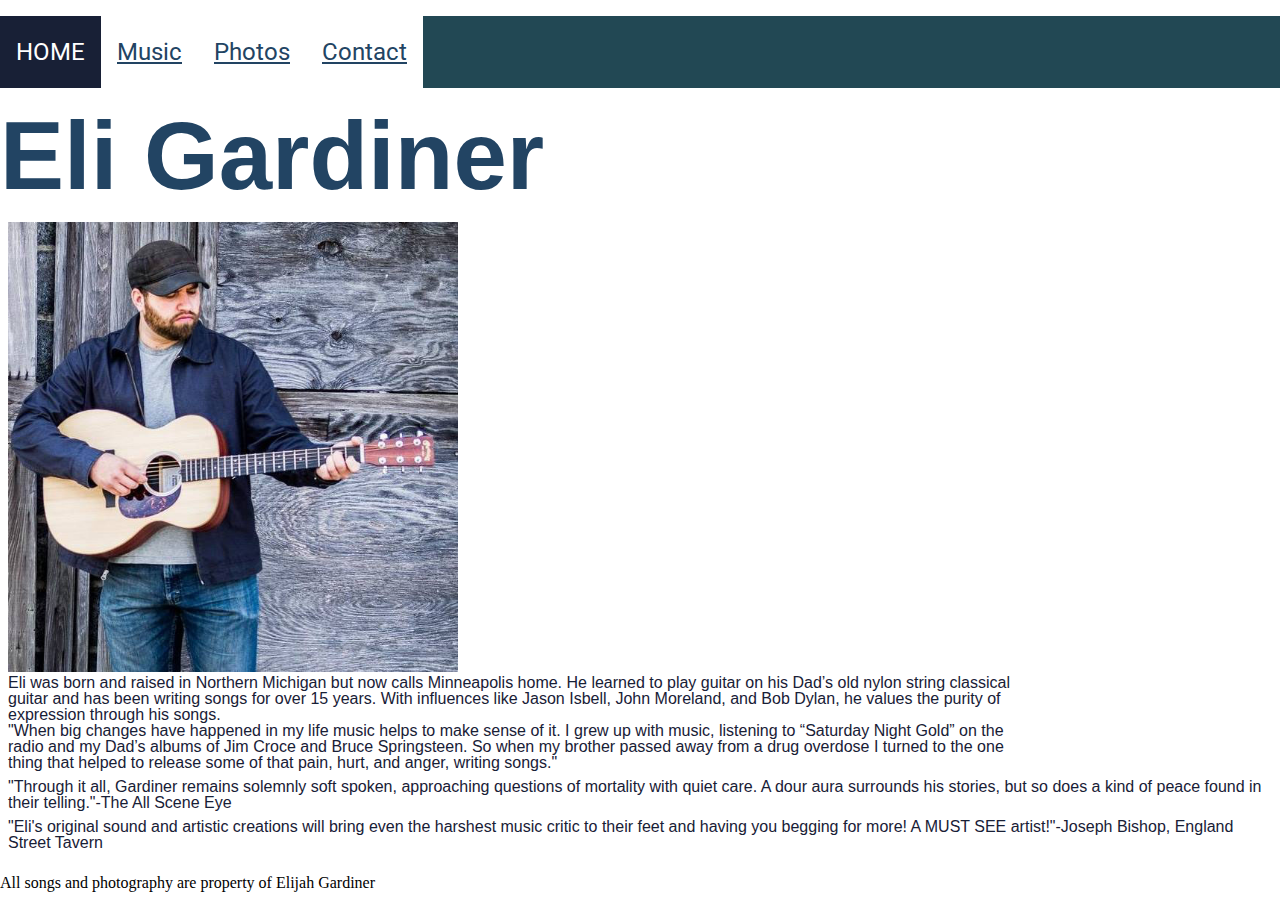
<file: index.html>
<!DOCTYPE html>
<html lang="en">
<head>
  <meta charset="UTF-8">
  <link rel="shortcut icon" href="images/guitar_icon.png" />
  <link rel="stylesheet" type="text/css" href="css/html5reset.css">
  <link rel="stylesheet" type="text/css" href="css/style.css">
  <title >Eli Gardiner</title>

</head>
<body>
  <link href="https://fonts.googleapis.com/css?family=Lato|Open+Sans|Roboto" rel="stylesheet">
<header>
<a class="skip" href="#main">Skip to main content</a>
    <nav>
        <ul>
            <li><a href = "index.html" class="current">Home</a></li>
            <li><a href = "music.html">Music</a></li>
            <li><a href = "photos.html">Photos</a></li>
            <li><a href = "contact.html">Contact</a></li>
        </ul>
    </nav>
</header>
<main>
  <p id="main" tabindex="-1">
    <h1>Eli Gardiner</h1>
    <div class="mainbox">
      <div class="profilepic">
        <img src="images/profile_eli.jpg" alt = "Eli Gardiner holding his guitar">
      </div>
<!-- Using Google fonts -->
<!--needto specify selector here?? for css -->
      <div class="about">
        <p>Eli was born and raised in Northern Michigan but now calls Minneapolis home. He learned to play guitar on his Dad’s old nylon string classical guitar and has been writing songs for over 15 years. With influences like Jason Isbell, John Moreland, and Bob Dylan, he values the purity of expression through his songs.</p>
        <p> "When big changes have happened in my life music helps to make sense of it. I grew up with music, listening to “Saturday Night Gold” on the radio and my Dad’s albums of Jim Croce and Bruce Springsteen. So when my brother passed away from a drug overdose I turned to the one thing that helped to release some of that pain, hurt, and anger, writing songs."</p>
      </div>
    </div>

    <div class="secondbox">
      <div class="quote1">
        <p>"Through it all, Gardiner remains  solemnly soft spoken, approaching questions of mortality with quiet  care. A dour aura surrounds his stories, but so does a kind of peace  found in their telling."-The All Scene Eye
      </div>
      <div class="quote2">
        <p>"Eli's original sound and artistic creations will bring even the harshest music critic to their feet and having you begging for more! A MUST SEE artist!"-Joseph Bishop, England Street Tavern</p>
      </div>

    <!-- Add font awesome icons -->
      <div class="fontawesome">
        <link rel="stylesheet" href="https://use.fontawesome.com/releases/v5.7.2/css/all.css" integrity="sha384-fnmOCqbTlWIlj8LyTjo7mOUStjsKC4pOpQbqyi7RrhN7udi9RwhKkMHpvLbHG9Sr" crossorigin="anonymous">

        <i class="fab fa-facebook-square" aria-hidden="link to facebook"></i>
        <i class="fab fa-spotify" aria-hidden="link to Spotify"></i>
        <i class="fab fa-bandcamp" aria-hidden="link to bandcamp"></i>
        <i class="fab fa-youtube-square" aria-hidden="link to youtube"></i>
      </div>
  </div>


</main>

<footer><br> All songs and photography are property of Elijah Gardiner <br> </footer>

</body>
</file>
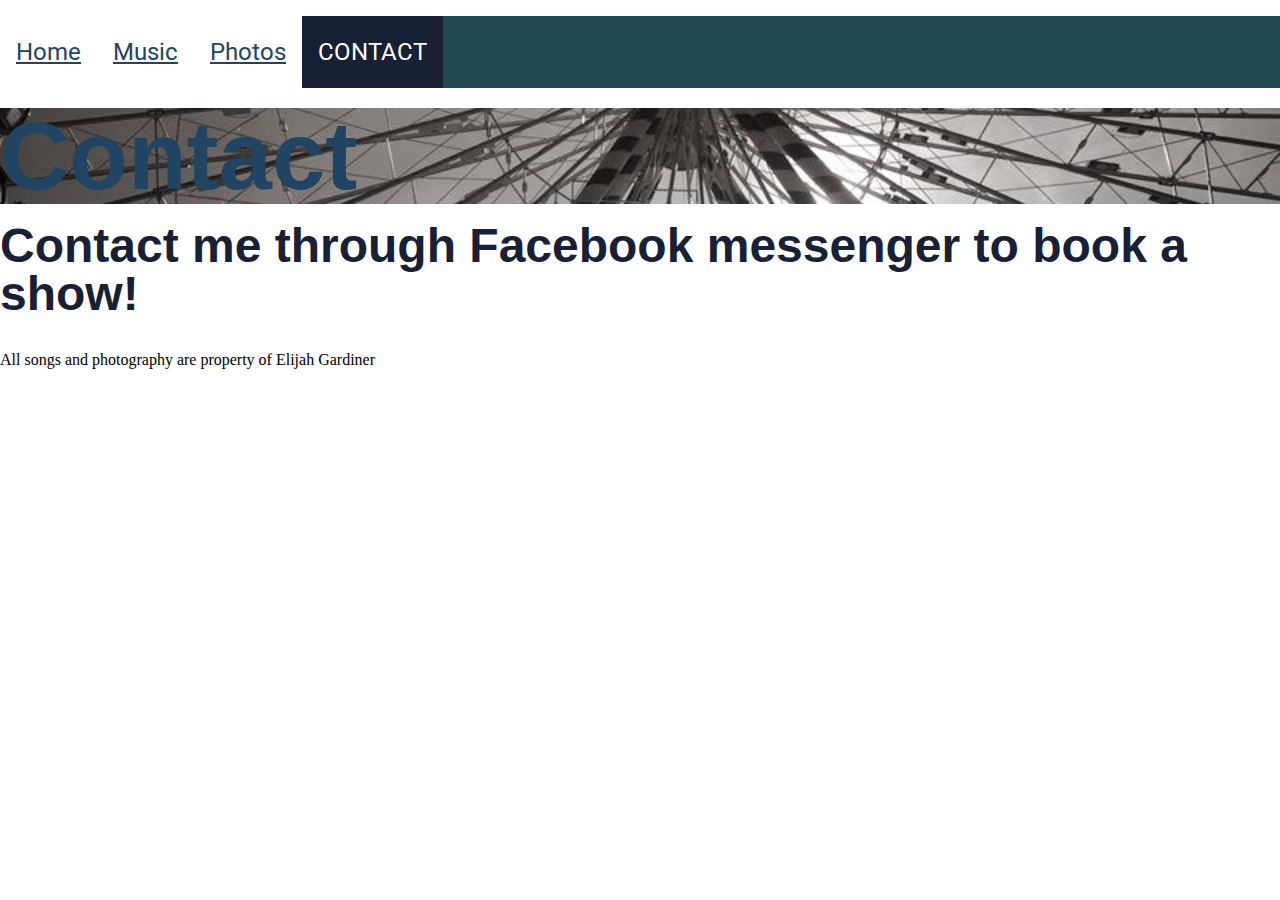
<file: contact.html>
<!DOCTYPE html>
<html lang="en">
<head>
  <meta charset="UTF-8">
  <link rel="shortcut icon" href="images/guitar_icon.png" />
  <link rel="stylesheet" type="text/css" href="css/html5reset.css">
  <link rel="stylesheet" type="text/css" href="css/style.css">
  <title >Eli Gardiner</title>

</head>
<body>
    <link href="https://fonts.googleapis.com/css?family=Lato|Open+Sans|Roboto" rel="stylesheet">
<header>
<a class="skip" href="#main">Skip to main content</a>
    <nav>
        <ul>
            <li><a href = "index.html">Home</a></li>
            <li><a href = "music.html">Music</a></li>
            <li><a href = "photos.html">Photos</a></li>
            <li><a href = "contact.html" class="current">Contact</a></li>
        </ul>
    </nav>
</header>
<main>
<div class="backimg">
  <p id="main" tabindex="-1">
    <h1>Contact</h1>


    <!-- <figure> <img src="images/ferriswhell.jpg" alt = "Black and white photo of ferris wheel"> </figure> -->
  </div>
  <div class="contactme">
    <h2>Contact me through Facebook messenger to book a show!</h2>
  </div>
</main>

<footer><br> All songs and photography are property of Elijah Gardiner <br> </footer>

</body>
</file>
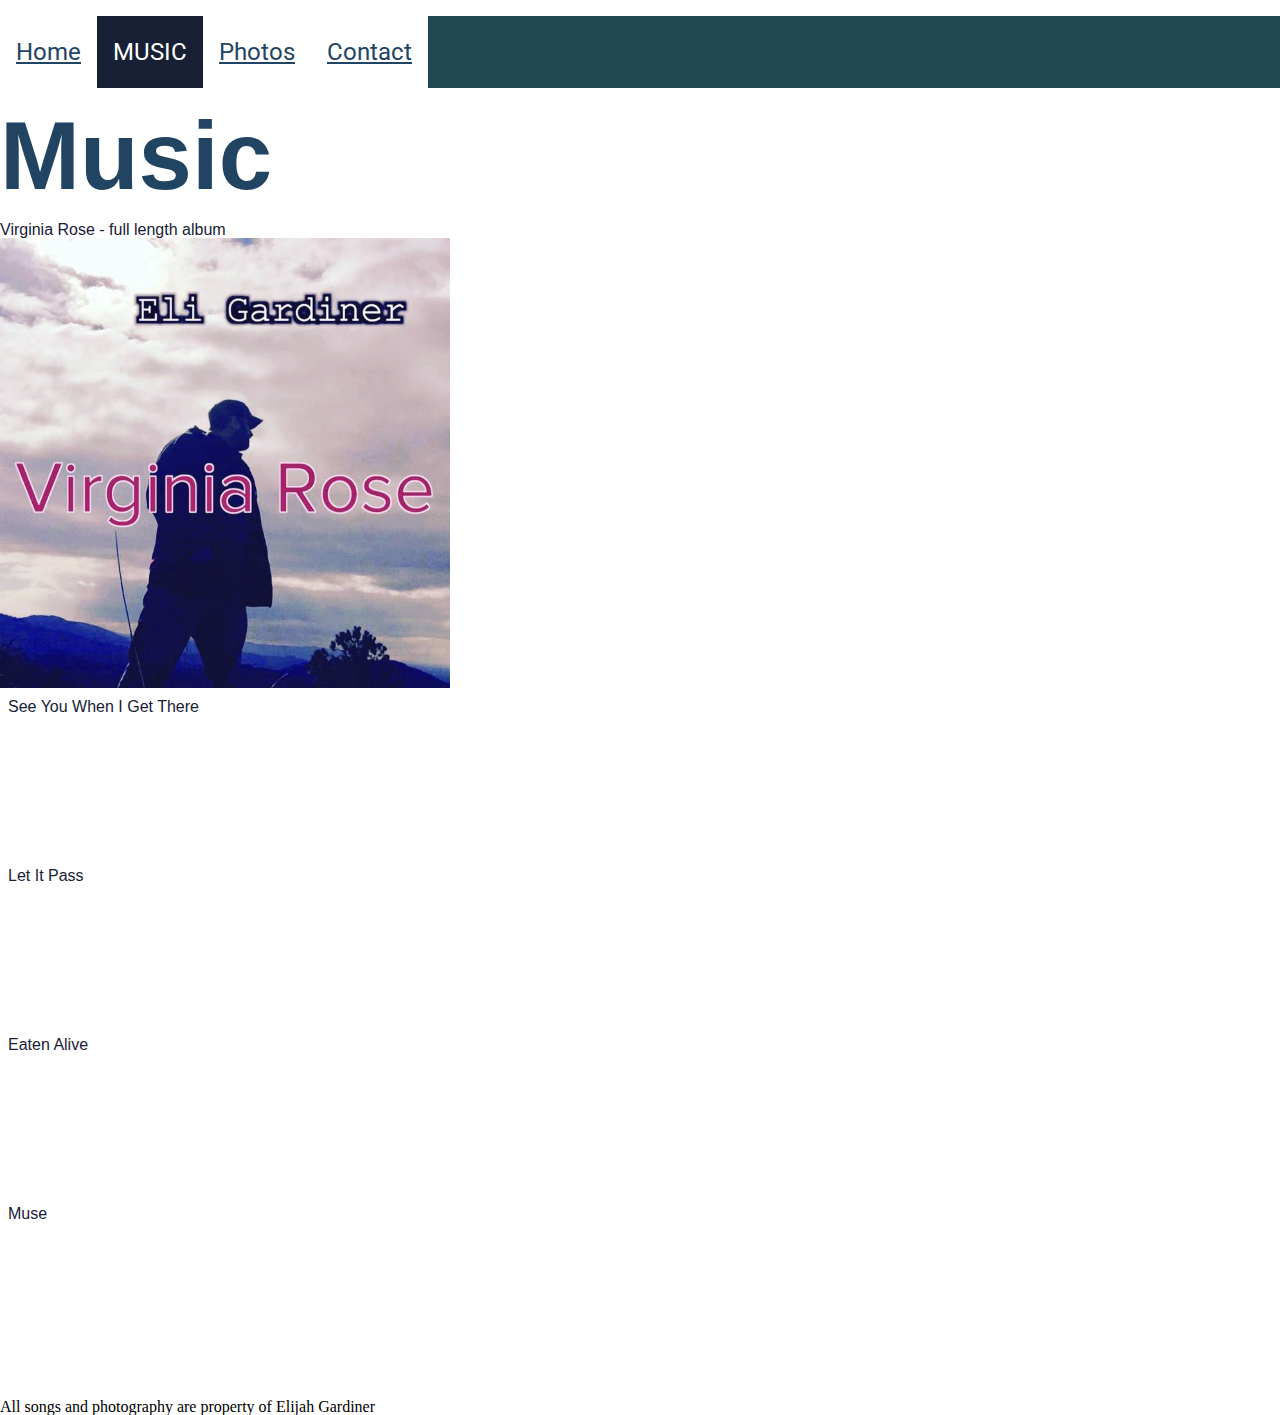
<file: music.html>
<!DOCTYPE html>
<html lang="en">
<head>
  <meta charset="UTF-8">
  <link rel="shortcut icon" href="images/guitar_icon.png" />
  <link rel="stylesheet" type="text/css" href="css/html5reset.css">
  <link rel="stylesheet" type="text/css" href="css/style.css">
  <title >Eli Gardiner</title>

</head>
<body>
    <link href="https://fonts.googleapis.com/css?family=Lato|Open+Sans|Roboto" rel="stylesheet">
<header>
<a class="skip" href="#main">Skip to main content</a>
    <nav>
        <ul>
            <li><a href = "index.html">Home</a></li>
            <li><a href = "music.html" class="current">Music</a></li>
            <li><a href = "photos.html">Photos</a></li>
            <li><a href = "contact.html">Contact</a></li>
        </ul>
    </nav>
</header>
<main>
  <p id="main" tabindex="-1">
    <h1>Music</h1>
    <p>Virginia Rose - full length album</p>
    <img src="images/virginiarose_cover.jpg" alt = "Cover photo of Eli's album, Virginia Rose">
    <div class="video">
      <p>See You When I Get There</p>
      <iframe src="https://www.youtube.com/embed/kj4aMGcGTwg" frameborder="0" allow="accelerometer; autoplay; encrypted-media; gyroscope; picture-in-picture" allowfullscreen></iframe>

      <p>Let It Pass</p>
      <iframe src="https://www.youtube.com/embed/NumK44dOBd4" frameborder="0" allow="accelerometer; autoplay; encrypted-media; gyroscope; picture-in-picture" allowfullscreen></iframe>

      <p>Eaten Alive</p>
      <iframe src="https://www.youtube.com/embed/jIQHNjeLjYM" frameborder="0" allow="accelerometer; autoplay; encrypted-media; gyroscope; picture-in-picture" allowfullscreen></iframe>

      <p>Muse</p>
      <iframe src="https://www.youtube.com/embed/PNiLW__np7c" frameborder="0" allow="accelerometer; autoplay; encrypted-media; gyroscope; picture-in-picture" allowfullscreen></iframe>
    </div>
</main>

<footer><br> All songs and photography are property of Elijah Gardiner <br> </footer>

</body>
</file>
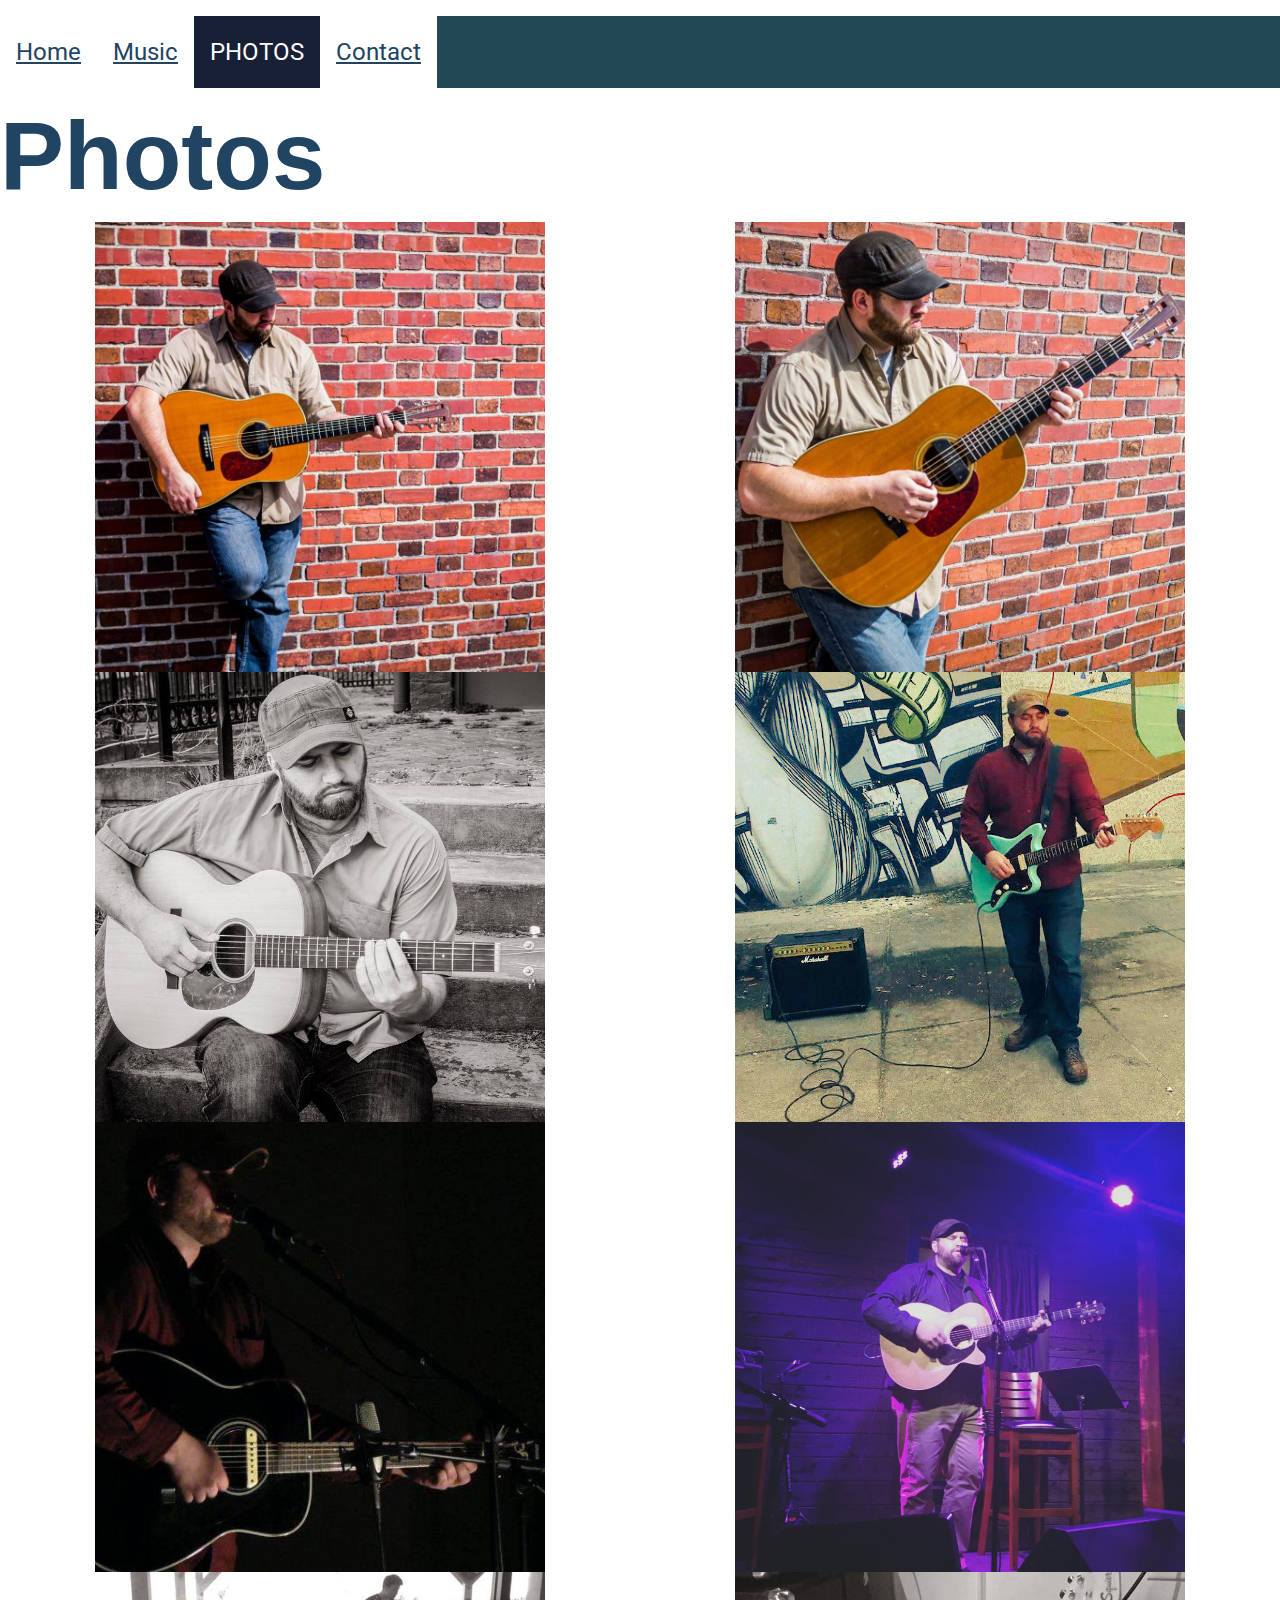
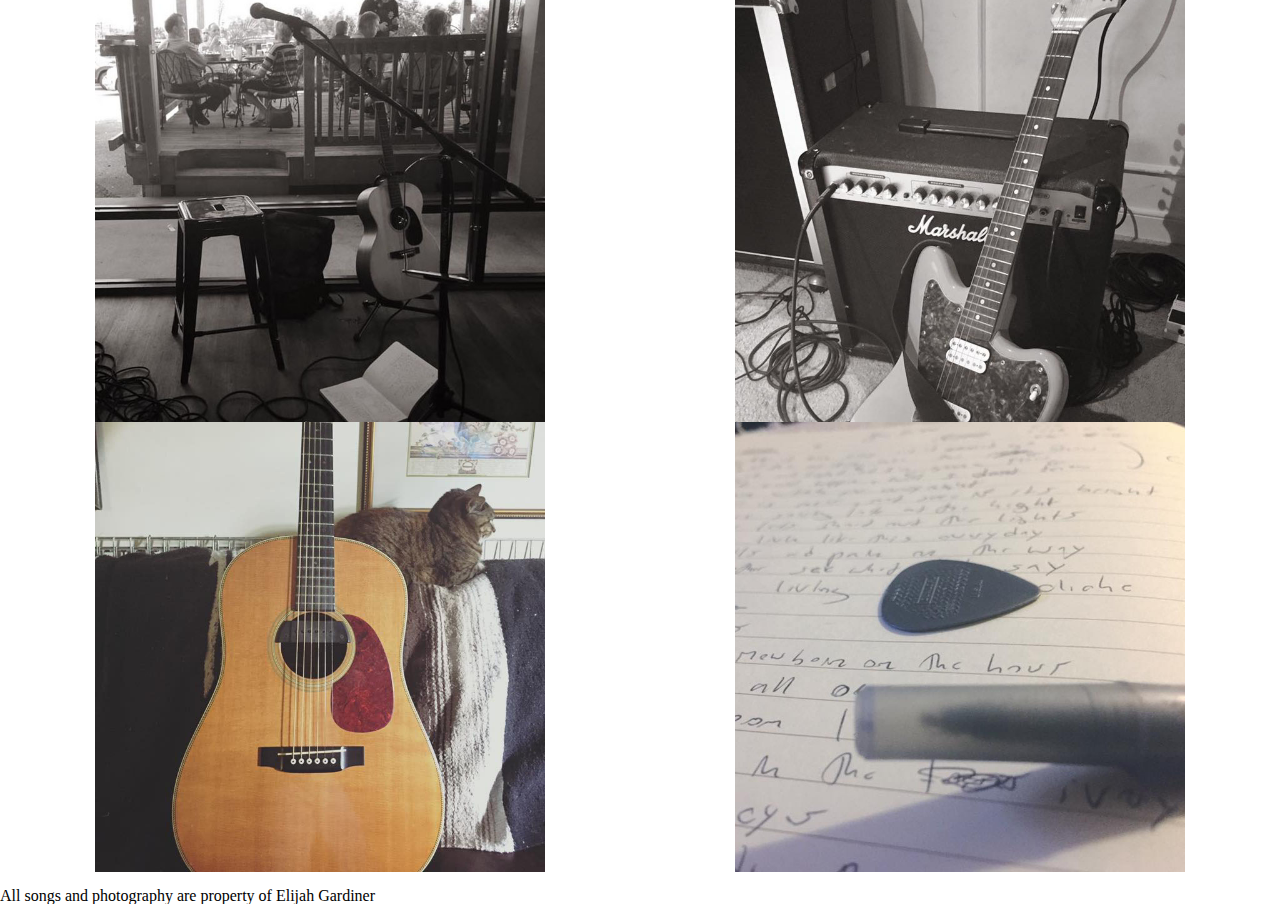
<file: photos.html>
<!DOCTYPE html>
<html lang="en">
<head>
  <meta charset="UTF-8">
  <link rel="shortcut icon" href="images/guitar_icon.png" />
  <link rel="stylesheet" type="text/css" href="css/html5reset.css">
  <link rel="stylesheet" type="text/css" href="css/style.css">
  <title >Eli Gardiner</title>

</head>
<body>
    <link href="https://fonts.googleapis.com/css?family=Lato|Open+Sans|Roboto" rel="stylesheet">
<header>
<a class="skip" href="#main">Skip to main content</a>
    <nav>
        <ul>
            <li><a href = "index.html">Home</a></li>
            <li><a href = "music.html">Music</a></li>
            <li><a href = "photos.html" class="current">Photos</a></li>
            <li><a href = "contact.html">Contact</a></li>
        </ul>
    </nav>
</header>
<main>
  <p id="main" tabindex="-1">
    <h1>Photos</h1>
    <div class="flex-container">
    <!--  <ul>parent element
        <li>
            <img src="images/1.jpg" alt = "Closeup of Eli playing guitar against brick wall"class="flexphoto">
        </li>
        <li><img src="images/2.jpg" alt = "Faraway view of Eli playing guitar against brick wall" class="flexphoto"></li>
        <li><img src="images/3.jpg" alt = "Eli seated on steps playing guitar" class="flexphoto"></li>
      </ul> -->
          <img src="images/1.jpg" alt = "Closeup of Eli playing guitar against brick wall"class="flexphoto">
          <img src="images/2.jpg" alt = "Faraway view of Eli playing guitar against brick wall" class="flexphoto">
          <img src="images/3.jpg" alt = "Eli seated on steps playing guitar" class="flexphoto">
          <img src="images/4.jpg" alt = "Eli playing electic guitar with amp in front of graffiti" class="flexphoto">
          <img src="images/5.jpg" alt = "Dark photo Eli playing guiatar with mic" class="flexphoto">
          <img src="images/6.jpg" alt = "Purple lit photo of Eli on stage with guitar" class="flexphoto">
          <img src="images/7.jpg" alt = "View of stage with mic and music notes" class="flexphoto">
          <img src="images/8.jpg" alt = "Shot looking down on electric guitar and amp" class="flexphoto">
          <img src="images/9.jpg" alt = "Acoustic guitar leaning on couch with cat perched behind" class="flexphoto">
          <img src="images/10.jpg" alt = "Closeup of ballpoint pen and guitar pick on paper with lyrics" class="flexphoto">
    </div>
</main>

<footer><br> All songs and photography are property of Elijah Gardiner <br> </footer>

</body>
</file>
<file: css/style.css>
/* set up universal box padding */
html {
  box-sizing: border-box;
}
*, *:before, *:after {
  box-sizing: inherit;
}

/* Set up media queries */
@media screen and (min-width: 576px) {
  #main {
    flex-direction: row;
  }
  #main > nav,
  #main > aside {
    flex: 0 0 20vw;
  }
}

@media screen
and (orientation: landscape)
and (min-width: 414px)
and (max-width: 736px) {
#main-image {
  display: none;
  flex-direction: row;
  }
}

@media (min-width: 1025px) and (max-width: 1280px) {
.container {
    grid-template-columns: 1fr 1fr 1fr;
    display: grid;
    column-gap: 1%;
    grid-row-gap: 1%;
    width: 88%;
    position: relative;
    justify-items: center;
    align-items: center;
    }
}

 /* set up nav */
ul {
	list-style-type: none;
	margin: 50;
	overflow: scroll;
	margin-bottom: 20px; /* space between header and content */
	background-color: #224854
  }

  li {
	float: left;
  }

  li a {
	display: block;
	color: #224463;;
	text-align: left;
	padding: 24px 16px;
	text-decoration: underline;
	font-family: "Roboto", "Lato", "Open Sans", sans-serif;
	font-size: 24px;
  }

.current{text-transform: uppercase;
  text-decoration: none;
	background-color: #182036;
	color: #ffffff;
}


header{background-color: #ffffff;}

body{
    background-color:#ffffff;
}

li{
	text-decoration: none;
	display:inline;
	background-color:#ffffff;
	color: #182036;
}
a {color: #204E5F}

/* *******add code to make skip to content hidden unless in focus ****** */
.skip{
  margin: 10px;
  text-decoration: none;
  position: relative;
    top: -80px;
    transition: top ease-in 0.5s;
  }
.skip:focus{
  background:#ffffff;
  top: 0px;
  border: 1px solid #224463;
}
/* *********************Set up fonts*********************** */
h1,
p {
  color: #224463;
  font-family: 'Roboto', sans-serif;
  font-family: 'Lato', sans-serif;
  font-family: 'Open Sans', sans-serif;
  font-family:sans-serif;;
}
a {
  color: #224463;
}
a:hover {
  color: #8F1D2C;
}
h1 {
  font-size: 6em;
  font-weight: bold;
  margin-bottom: 18px;
}
.byline {
  color: #182036;
  font-family: "Roboto", "Lato", "Open Sans", sans-serif;
  font-style:small caps;
  margin-bottom: 18px;
}

h2,
p {
  color: #182036;
  font-family: 'Roboto', sans-serif;
  font-family: 'Lato', sans-serif;
  font-family: 'Open Sans', sans-serif;
  font-family:sans-serif;;
}
a {
  color: #182036;
}
a:hover {
  color: #8F1D2C;
}
h2 {
  font-size: 2em;
  font-weight: bold;
  margin-bottom: 18px;
}
.byline {
  color: #182036;
  font-family: 'Roboto', sans-serif;
  font-family: 'Lato', sans-serif;
  font-family: 'Open Sans', sans-serif;
  font-family:sans-serif;
  font-style:small caps;
  margin-bottom: 18px;
}

p,
p {
  color: #182036;
  font-family: 'Roboto', sans-serif;
  font-family: 'Lato', sans-serif;
  font-family: 'Open Sans', sans-serif;
  font-family:sans-serif;
  }
a:hover {
  color: #8F1D2C;
}
h2 {
  font-size: 3em;
  font-weight: bold;
  margin-bottom: 18px;
}
.byline {
  color: #182036;
  font-family: "Helvetica Neue", Helvetica, Arial, sans-serif;
  font-style:small caps;
  margin-bottom: 18px;
}

/* **************Setting up index content alignment************ */
.mainbox{
  display: inline-flex;
  flex-direction: column;
  flex-flow: row wrap;
  width: 80%;
  margin: 8px;
}

  .profilepic{
    align-items: top left;
  }
    img{
    width: 450px;
    max-width: 100%;
    max-height: 450px;
    }

  .about{
    align-items: top right;
  }
.mainbox{
  display: block;
  width: 80%;
  margin: 8px;
}

  .quote1{
    align-items: center;
    margin: 8px;
  }

  .quote2{
    align-items: center;
    margin: 8px;
  }

  .fontawesome{
    align-items: center;
    margin: 8px;
  }


/* **********photo grid********************* */
.flex-container{
  box-sizing: border-box;
  align-content: stretch;
  align-items: stretch;
  display: flex;
  flex-direction: 3 column;
  flex-wrap: wrap;
  justify-content: space-around;
}

.flexphoto{
  object-fit: contain;
  align-self: flex-start;
  width:auto;
  height: auto;
}

  /*max-width: 25%;
  max-height: 25%:
  margin: 0 50px 20px 50px;
}*/

/* *************set up icons******************* */
.fontawesome{
  ont-size: 12em;
  color: FF0044;
}
/* *******set up background image********* */

.backimg{
  /* figure { */
    margin: 0;
    background-position: center;
    background-size: cover;
    background-image: url(../images/ferriswhell.jpg);
    width: 100%;
    height: 100%;
    min-height: 100%;
    min-width: 100%;
    max-width: 100%;
    max-height: 100%:
}

/* ******* video layout ********* */
.video{
  box-sizing: border-box;
  align-items: center;
  margin: 8px;
  width: 560;
  height: 315;
}
</file>
